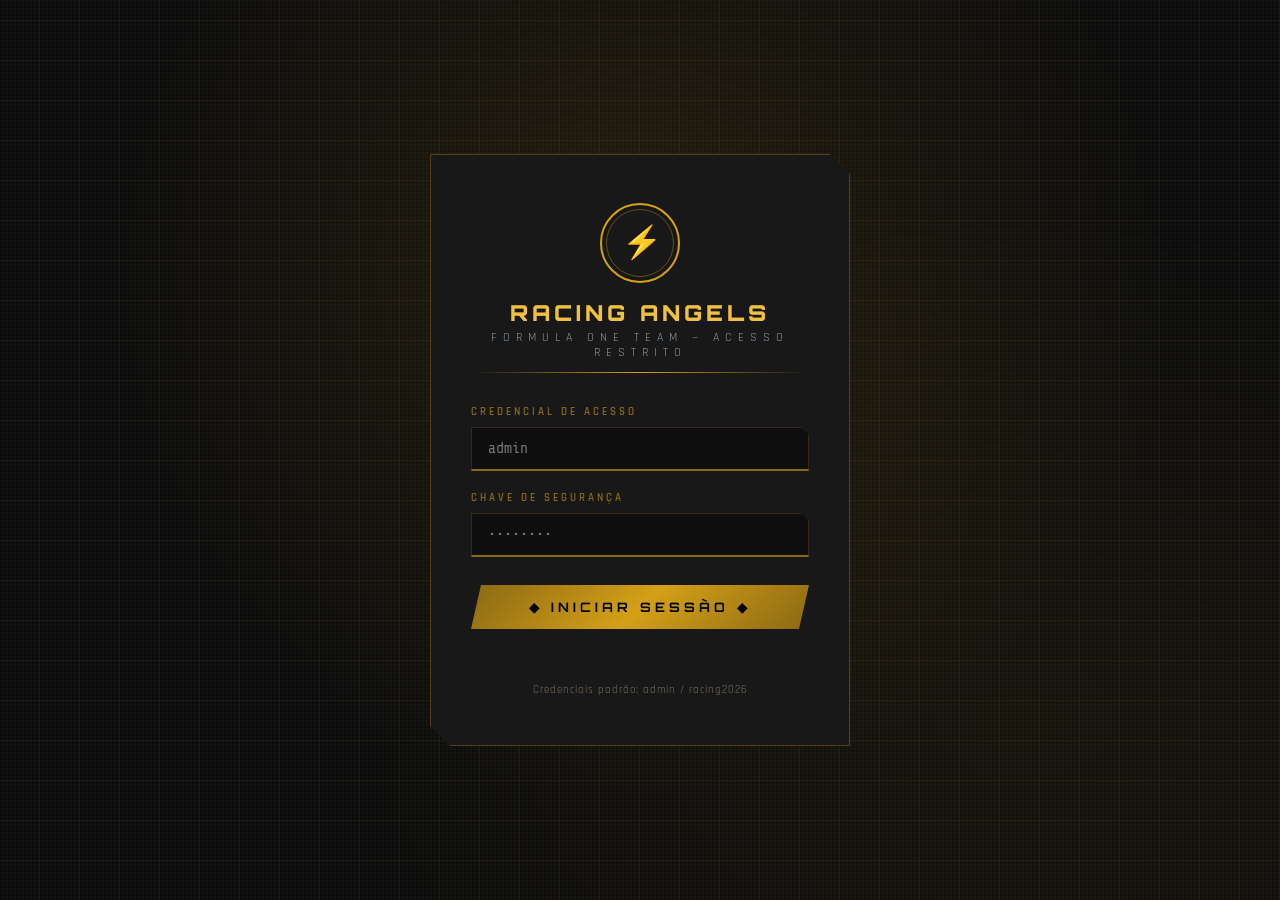
<file: index.html>
<!DOCTYPE html>
<html lang="pt-BR">
<head>
  <meta charset="UTF-8">
  <meta name="viewport" content="width=device-width, initial-scale=1.0">
  <title>Racing Angels — Formula One Team</title>
  <link href="https://fonts.googleapis.com/css2?family=Rajdhani:wght@400;500;600;700&family=Orbitron:wght@400;700;900&family=Share+Tech+Mono&display=swap" rel="stylesheet">
  <link rel="stylesheet" href="style.css">
</head>
<body class="carbon-bg">
  
  <div class="loader-bar" id="loader"></div>
  
  <div id="login-screen" class="screen active">
    <div class="login-bg"></div>
    <div class="login-lines"></div>
    
    <div class="login-card">
      <div class="login-emblem">
        <div class="emblem-ring">
          <div class="wing-icon">⚡</div>
        </div>
        <div class="login-title">Racing Angels</div>
        <div class="login-subtitle">Formula One Team — Acesso Restrito</div>
        <div class="logo-line"></div>
      </div>
  
      <div class="form-group">
        <label class="form-label">Credencial de Acesso</label>
        <input type="text" id="username" class="form-input" placeholder="admin" autocomplete="off">
      </div>
  
      <div class="form-group">
        <label class="form-label">Chave de Segurança</label>
        <input type="password" id="password" class="form-input" placeholder="••••••••">
      </div>
  
      <button class="btn-login" onclick="doLogin()">◆ INICIAR SESSÃO ◆</button>
      <div class="login-error" id="login-error"></div>
      <div class="login-hint">Credenciais padrão: admin / racing2026</div>
    </div>
  </div>
  
  <div id="app" class="screen">
    
    <nav class="sidebar">
      <div class="sidebar-logo">
        <div class="logo-mark">RA</div>
        <div class="logo-sub">Formula One</div>
        <div class="logo-line"></div>
      </div>
  
      <div class="nav-section">
        <div class="nav-label">Principal</div>
        <div class="nav-item active" onclick="navigate('dashboard', this)">
          <span class="nav-icon">◈</span>
          <span>Dashboard</span>
        </div>
        <div class="nav-item" onclick="navigate('drivers', this)">
          <span class="nav-icon">◉</span>
          <span>Corredores</span>
          <span class="nav-badge">4</span>
        </div>
        <div class="nav-item" onclick="navigate('laps', this)">
          <span class="nav-icon">⏱</span>
          <span>Voltas</span>
        </div>
      </div>
  
      <div class="sidebar-footer">
        <div class="user-badge">
          <div class="user-avatar" id="user-avatar">AD</div>
          <div>
            <div class="user-name" id="user-name-display">Admin</div>
            <div class="user-role">Engenharia</div>
          </div>
          <button class="btn-logout" onclick="doLogout()">SAIR</button>
        </div>
      </div>
    </nav>
  
    <div class="main-content">
      <div class="topbar">
        <div class="topbar-title" id="page-title">Dashboard</div>
        <div class="topbar-meta">
          <span><span class="status-dot"></span>SISTEMA ATIVO</span>
          <span id="clock">00:00:00</span>
          <span>GP BRASIL 2026</span>
        </div>
      </div>
  
      <div id="page-dashboard" class="page active">
        <div class="page-header">
          <div>
            <div class="page-title">Painel de Controle <span>Temporada 2026 — Visão Geral</span></div>
            <div class="gold-line"></div>
          </div>
          <button class="btn-detail" onclick="refreshDash()">↻ ATUALIZAR</button>
        </div>
  
        <div class="stats-grid">
          <div class="stat-card">
            <div class="stat-label">Posição no Campeonato</div>
            <div class="stat-value" id="s-pos">3º</div>
            <div class="stat-unit">Construtores</div>
            <div class="stat-delta delta-up">↑ +1</div>
          </div>
          <div class="stat-card">
            <div class="stat-label">Pontos Totais</div>
            <div class="stat-value" id="s-pts">284</div>
            <div class="stat-unit">Temporada 2026</div>
            <div class="stat-delta delta-up">+18 última corrida</div>
          </div>
          <div class="stat-card">
            <div class="stat-label">Melhor Volta</div>
            <div class="stat-value" id="s-lap">1:18.4</div>
            <div class="stat-unit">GP Silverstone</div>
            <div class="stat-delta delta-up">▲ FASTEST LAP</div>
          </div>
          <div class="stat-card">
            <div class="stat-label">Pódios</div>
            <div class="stat-value" id="s-pod">7</div>
            <div class="stat-unit">Esta temporada</div>
            <div class="stat-delta delta-up">↑ +2 vs 2026</div>
          </div>
        </div>
  
        <div class="dash-grid">
          <div class="panel">
            <div class="panel-title">⏱ Tempo por Volta — Últimas 8 Corridas</div>
            <div class="lap-chart" id="lap-chart">
               </div>
            <div class="lap-legend">
              <span><span class="legend-dot" style="background:#D4A017"></span>Rafaela Santana</span>
              <span><span class="legend-dot" style="background:#4488CC"></span>Renata Aparecida</span>
            </div>
          </div>
  
          <div class="panel">
            <div class="panel-title">◈ Classificação de Pilotos</div>
            <table class="standings-table">
              <thead>
                <tr>
                  <th>Pos</th>
                  <th>Piloto</th>
                  <th>Equipe</th>
                  <th style="text-align:right">Pts</th>
                </tr>
              </thead>
              <tbody id="standings-body">
                </tbody>
            </table>
          </div>
        </div>
      </div>
  
      <div id="page-drivers" class="page">
        <div class="page-header">
          <div>
            <div class="page-title">Corredores <span>Elenco Completo — Temporada 2026</span></div>
            <div class="gold-line"></div>
          </div>
          <button class="btn-detail" onclick="openAddDriver()">+ ADICIONAR CORREDOR</button>
        </div>
        <div class="drivers-grid" id="drivers-grid">
          </div>
      </div>
  
      <div id="page-laps" class="page">
        <div class="page-header">
          <div>
            <div class="page-title">Voltas <span>Registro de Telemetria</span></div>
            <div class="gold-line"></div>
          </div>
        </div>
  
        <div class="laps-controls">
          <div class="control-group">
            <div class="control-label">Corredor</div>
            <select class="control-select" id="filter-driver">
              <option value="">Todos os pilotos</option>
            </select>
          </div>
          <div class="control-group" style="margin-left:auto">
            <div class="control-label">&nbsp;</div>
            <button class="btn-add-lap" onclick="openAddLap()">+ REGISTRAR VOLTA</button>
          </div>
        </div>
  
        <div class="laps-table-wrap">
          <table class="laps-table">
            <thead>
              <tr>
                <th>Piloto</th>
                <th>Tempo</th>
                <th>Composto</th>
                <th>Status</th>
              </tr>
            </thead>
            <tbody id="laps-body">
              </tbody>
          </table>
        </div>
      </div>
    </div>
  </div>
  
  <div class="modal-overlay" id="modal-driver">
    <div class="modal-box">
      <div class="modal-title">◉ Novo Corredor</div>
      <div class="modal-grid">
        <div class="form-group">
          <label class="form-label">Nome Completo</label>
          <input type="text" id="d-name" class="form-input" placeholder="ex: Rafaela Santana">
        </div>
        <div class="form-group">
          <label class="form-label">Número</label>
          <input type="number" id="d-num" class="form-input" placeholder="ex: 44">
        </div>
        <div class="form-group">
          <label class="form-label">Nacionalidade</label>
          <input type="text" id="d-nat" class="form-input" placeholder="ex: 🇧🇷 BRA">
        </div>
        <div class="form-group">
          <label class="form-label">Função</label>
          <select id="d-role" class="form-input control-select">
            <option>Principal</option>
            <option>Reserva</option>
            <option>Academia</option>
          </select>
        </div>
      </div>
      <div class="modal-actions">
        <button class="btn-cancel" onclick="closeModal('modal-driver')">CANCELAR</button>
        <button class="btn-confirm" onclick="addDriver()">◆ CONFIRMAR</button>
      </div>
    </div>
  </div>
  
  <div class="modal-overlay" id="modal-lap">
    <div class="modal-box">
      <div class="modal-title">⏱ Registrar Volta</div>
      <div class="modal-grid">
        <div class="form-group">
          <label class="form-label">Corredor</label>
          <select id="l-driver" class="form-input control-select">
              </select>
        </div>
        <div class="form-group">
          <label class="form-label">Tempo (mm:ss.ms)</label>
          <input type="text" id="l-time" class="form-input" placeholder="1:20.500">
        </div>
      </div>
      <div class="modal-actions">
        <button class="btn-cancel" onclick="closeModal('modal-lap')">CANCELAR</button>
        <button class="btn-confirm" onclick="addLap()">◆ SALVAR</button>
      </div>
    </div>
  </div>

  <div class="toast" id="toast">Operação realizada com sucesso!</div>

  <script src="script.js"></script>
</body>
</html>
</file>
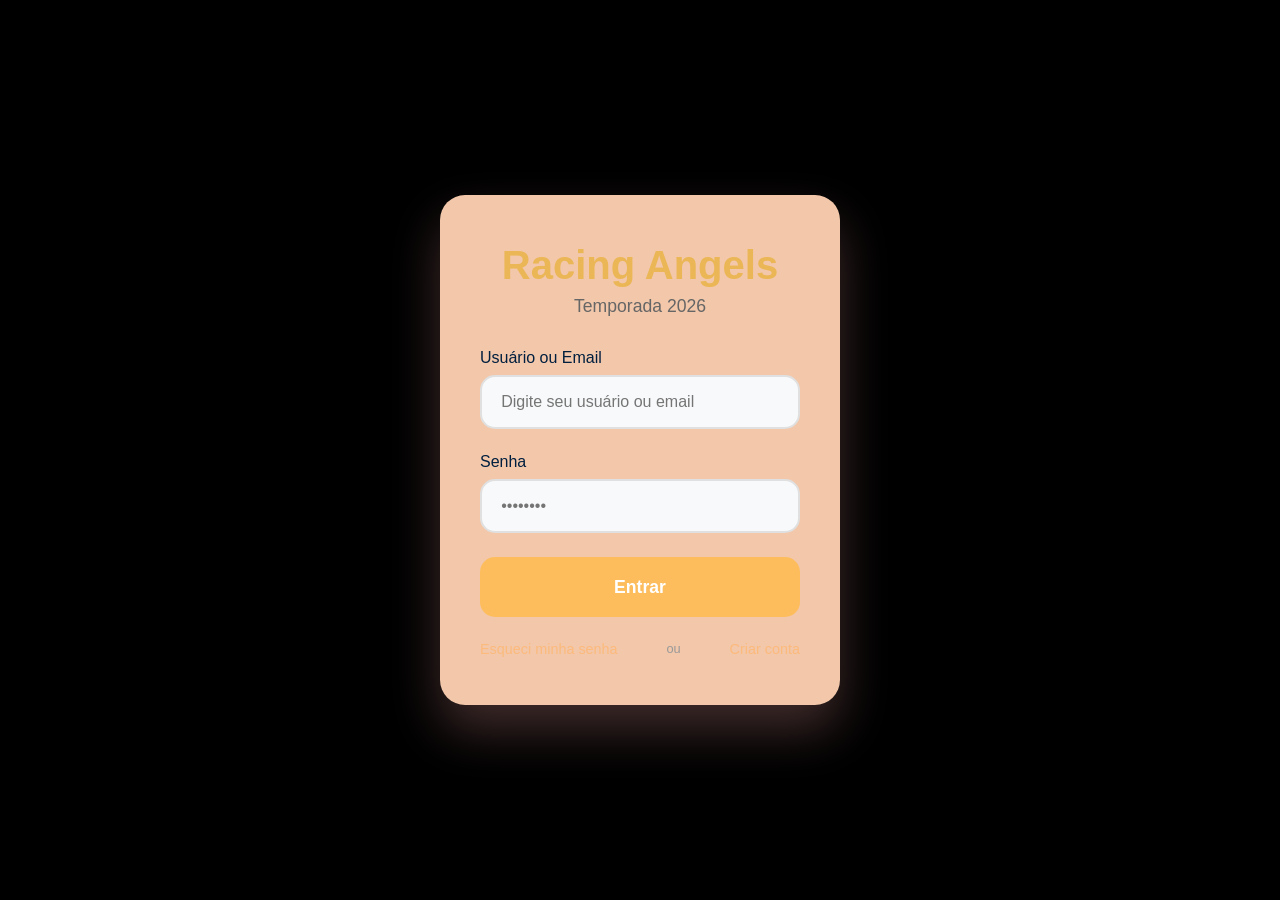
<file: teste/login.html>
<!DOCTYPE html>
<html lang="pt-BR">
<head>
    <meta charset="UTF-8">
    <meta name="viewport" content="width=device-width, initial-scale=1.0">
    <title>Login - StyleBarber</title>
    <link rel="stylesheet" href="login.css">
</head>
<body>
    <div class="login-container">
        <div class="login-card">
            <div class="logo-section">
                <h1>Racing Angels</h1>
                <p>Temporada 2026</p>
            </div>
            
            <form class="login-form">
                <div class="input-group">
                    <label>Usuário ou Email</label>
                    <input type="text" placeholder="Digite seu usuário ou email" required>
                </div>
                <div class="input-group">
                    <label>Senha</label>
                    <input type="password" placeholder="••••••••" required>
                </div>
                <button type="submit" class="btn-login-full">Entrar</button>
            </form>
            
            <div class="login-links">
                <a href="#">Esqueci minha senha</a>
                <span>ou</span>
                <a href="cadastro.html">Criar conta</a>
            </div>
        </div>
    </div>
</body>
</html>
</file>
<file: style.css>
:root {
    --gold: #D4A017;
    --gold-light: #F0C040;
    --gold-dark: #8B6914;
    --carbon: #0A0A0A;
    --carbon-mid: #141414;
    --carbon-light: #1E1E1E;
    --carbon-panel: #181818;
    --silver: #8A9BAA;
    --silver-light: #C8D8E0;
    --text: #E8E0CC;
    --text-dim: #7A7060;
    --danger: #E03030;
    --success: #30C060;
    --accent: #FFD700;
  }
  
  * { margin: 0; padding: 0; box-sizing: border-box; }
  
  body {
    background: var(--carbon);
    color: var(--text);
    font-family: 'Rajdhani', sans-serif;
    min-height: 100vh;
    overflow-x: hidden;
  }
  
  .carbon-bg {
    background-image:
      repeating-linear-gradient(0deg, transparent, transparent 2px, rgba(255,255,255,0.015) 2px, rgba(255,255,255,0.015) 4px),
      repeating-linear-gradient(90deg, transparent, transparent 2px, rgba(255,255,255,0.015) 2px, rgba(255,255,255,0.015) 4px);
    background-size: 4px 4px;
  }
  
 
  .screen { display: none; min-height: 100vh; }
  .screen.active { display: flex; flex-direction: column; }
  #app { display: none; flex-direction: row; min-height: 100vh; }
  #app.active { display: flex; }
  
  
  #login-screen {
    align-items: center;
    justify-content: center;
    position: relative;
    overflow: hidden;
  }
  
  .login-bg {
    position: absolute; inset: 0;
    background: radial-gradient(ellipse at 50% 30%, rgba(212,160,23,0.12) 0%, transparent 60%),
                radial-gradient(ellipse at 80% 80%, rgba(212,160,23,0.06) 0%, transparent 50%);
  }
  
  .login-lines {
    position: absolute; inset: 0;
    background-image:
      repeating-linear-gradient(0deg, transparent, transparent 39px, rgba(212,160,23,0.06) 39px, rgba(212,160,23,0.06) 40px),
      repeating-linear-gradient(90deg, transparent, transparent 39px, rgba(212,160,23,0.06) 39px, rgba(212,160,23,0.06) 40px);
  }
  
  .login-card {
    position: relative;
    width: 420px;
    background: var(--carbon-panel);
    border: 1px solid rgba(212,160,23,0.3);
    padding: 48px 40px;
    clip-path: polygon(0 0, calc(100% - 20px) 0, 100% 20px, 100% 100%, 20px 100%, 0 calc(100% - 20px));
  }
  
  .login-emblem {
    text-align: center;
    margin-bottom: 32px;
  }
  
  .emblem-ring {
    width: 80px; height: 80px;
    border: 2px solid var(--gold);
    border-radius: 50%;
    margin: 0 auto 16px;
    display: flex; align-items: center; justify-content: center;
    position: relative;
  }
  
  .emblem-ring::before {
    content: '';
    position: absolute; inset: 4px;
    border: 1px solid rgba(212,160,23,0.4);
    border-radius: 50%;
  }
  
  .wing-icon { font-size: 32px; color: var(--gold); letter-spacing: -4px; }
  
  .login-title {
    font-family: 'Orbitron', sans-serif;
    font-size: 22px;
    font-weight: 900;
    color: var(--gold-light);
    letter-spacing: 4px;
    text-transform: uppercase;
  }
  
  .login-subtitle {
    font-size: 12px;
    letter-spacing: 6px;
    color: var(--silver);
    text-transform: uppercase;
    margin-top: 4px;
  }
  
  .form-group { margin-bottom: 20px; }
  
  .form-label {
    display: block;
    font-size: 11px;
    letter-spacing: 3px;
    color: var(--gold-dark);
    text-transform: uppercase;
    margin-bottom: 8px;
    font-weight: 600;
  }
  
  .form-input {
    width: 100%;
    background: rgba(0,0,0,0.4);
    border: 1px solid rgba(212,160,23,0.2);
    border-bottom: 2px solid var(--gold-dark);
    color: var(--text);
    font-family: 'Share Tech Mono', monospace;
    font-size: 15px;
    padding: 12px 16px;
    outline: none;
    transition: all 0.3s;
    clip-path: polygon(0 0, calc(100% - 8px) 0, 100% 8px, 100% 100%, 0 100%);
  }
  
  .form-input:focus {
    border-color: var(--gold);
    background: rgba(212,160,23,0.05);
    box-shadow: 0 0 0 1px rgba(212,160,23,0.2);
  }
  
  .btn-login {
    width: 100%;
    padding: 14px;
    background: linear-gradient(135deg, var(--gold-dark) 0%, var(--gold) 50%, var(--gold-dark) 100%);
    border: none;
    color: #000;
    font-family: 'Orbitron', sans-serif;
    font-size: 13px;
    font-weight: 700;
    letter-spacing: 4px;
    text-transform: uppercase;
    cursor: pointer;
    transition: all 0.3s;
    clip-path: polygon(10px 0, 100% 0, calc(100% - 10px) 100%, 0 100%);
    margin-top: 8px;
  }
  
  .btn-login:hover {
    background: linear-gradient(135deg, var(--gold) 0%, var(--gold-light) 50%, var(--gold) 100%);
    transform: translateY(-1px);
  }
  
  .login-error {
    color: var(--danger);
    font-size: 12px;
    letter-spacing: 1px;
    text-align: center;
    margin-top: 12px;
    min-height: 18px;
    font-family: 'Share Tech Mono', monospace;
  }
  
  .login-hint {
    text-align: center;
    font-size: 11px;
    color: var(--text-dim);
    margin-top: 24px;
    letter-spacing: 1px;
  }
  
  
  .sidebar {
    width: 220px;
    min-height: 100vh;
    background: var(--carbon-panel);
    border-right: 1px solid rgba(212,160,23,0.15);
    display: flex;
    flex-direction: column;
    flex-shrink: 0;
    position: sticky;
    top: 0;
    height: 100vh;
  }
  
  .sidebar-logo {
    padding: 24px 20px;
    border-bottom: 1px solid rgba(212,160,23,0.12);
    text-align: center;
  }
  
  .logo-mark {
    font-family: 'Orbitron', sans-serif;
    font-size: 28px;
    font-weight: 900;
    color: var(--gold);
    letter-spacing: 2px;
    line-height: 1;
  }
  
  .logo-sub {
    font-size: 9px;
    letter-spacing: 4px;
    color: var(--silver);
    text-transform: uppercase;
    margin-top: 4px;
    display: block;
  }
  
  .logo-line {
    height: 1px;
    background: linear-gradient(to right, transparent, var(--gold), transparent);
    margin: 12px 0;
  }
  
  .nav-section { padding: 12px 0; flex: 1; }
  
  .nav-label {
    font-size: 9px;
    letter-spacing: 4px;
    color: var(--text-dim);
    text-transform: uppercase;
    padding: 8px 20px 4px;
    font-weight: 600;
  }
  
  .nav-item {
    display: flex;
    align-items: center;
    gap: 12px;
    padding: 12px 20px;
    cursor: pointer;
    transition: all 0.2s;
    border-left: 2px solid transparent;
    color: var(--silver);
    font-size: 14px;
    font-weight: 500;
    letter-spacing: 1px;
    text-transform: uppercase;
    position: relative;
  }
  
  .nav-item:hover {
    background: rgba(212,160,23,0.05);
    color: var(--text);
    border-left-color: rgba(212,160,23,0.4);
  }
  
  .nav-item.active {
    background: rgba(212,160,23,0.08);
    color: var(--gold-light);
    border-left-color: var(--gold);
  }
  
  .nav-item.active .nav-icon { color: var(--gold); }
  .nav-icon { font-size: 16px; width: 20px; text-align: center; color: var(--text-dim); }
  
  .nav-badge {
    margin-left: auto;
    background: var(--gold-dark);
    color: #000;
    font-size: 9px;
    font-weight: 700;
    padding: 2px 6px;
    border-radius: 8px;
    letter-spacing: 1px;
  }
  
  .sidebar-footer {
    padding: 16px 20px;
    border-top: 1px solid rgba(212,160,23,0.12);
  }
  
  .user-badge { display: flex; align-items: center; gap: 10px; }
  
  .user-avatar {
    width: 32px; height: 32px;
    background: var(--gold-dark);
    border-radius: 50%;
    display: flex; align-items: center; justify-content: center;
    font-family: 'Orbitron', sans-serif;
    font-size: 12px;
    font-weight: 700;
    color: #000;
  }
  
  .user-name { font-size: 13px; font-weight: 600; color: var(--text); }
  .user-role { font-size: 10px; color: var(--text-dim); letter-spacing: 1px; text-transform: uppercase; }
  
  .btn-logout {
    margin-left: auto;
    background: none;
    border: 1px solid rgba(212,160,23,0.2);
    color: var(--text-dim);
    font-size: 11px;
    padding: 4px 8px;
    cursor: pointer;
    font-family: 'Rajdhani', sans-serif;
    letter-spacing: 1px;
    transition: all 0.2s;
    text-transform: uppercase;
  }
  .btn-logout:hover { color: var(--danger); border-color: var(--danger); }
  
 
  .main-content {
    flex: 1;
    display: flex;
    flex-direction: column;
    overflow: hidden;
  }
  
  .topbar {
    background: var(--carbon-panel);
    border-bottom: 1px solid rgba(212,160,23,0.12);
    padding: 0 32px;
    height: 56px;
    display: flex;
    align-items: center;
    justify-content: space-between;
    flex-shrink: 0;
  }
  
  .topbar-title {
    font-family: 'Orbitron', sans-serif;
    font-size: 14px;
    font-weight: 700;
    letter-spacing: 4px;
    color: var(--gold);
    text-transform: uppercase;
  }
  
  .topbar-meta {
    display: flex; align-items: center; gap: 20px;
    font-size: 11px;
    color: var(--text-dim);
    font-family: 'Share Tech Mono', monospace;
  }
  
  .status-dot {
    display: inline-block;
    width: 6px; height: 6px;
    border-radius: 50%;
    background: var(--success);
    margin-right: 6px;
    animation: pulse 2s infinite;
  }
  
  @keyframes pulse {
    0%, 100% { opacity: 1; }
    50% { opacity: 0.3; }
  }
  
  .page { flex: 1; overflow-y: auto; padding: 32px; display: none; }
  .page.active { display: block; }
  
  
  .page-header {
    margin-bottom: 28px;
    display: flex;
    align-items: flex-end;
    justify-content: space-between;
  }
  
  .page-title {
    font-family: 'Orbitron', sans-serif;
    font-size: 20px;
    font-weight: 700;
    color: var(--gold-light);
    letter-spacing: 3px;
    text-transform: uppercase;
  }
  
  .page-title span {
    display: block;
    font-size: 11px;
    letter-spacing: 4px;
    color: var(--text-dim);
    font-weight: 400;
    margin-top: 4px;
    font-family: 'Rajdhani', sans-serif;
  }
  
  .gold-line {
    height: 2px;
    background: linear-gradient(to right, var(--gold), transparent);
    margin-top: 10px;
  }
  
 
  .stats-grid { display: grid; grid-template-columns: repeat(4, 1fr); gap: 16px; margin-bottom: 28px; }
  
  .stat-card {
    background: var(--carbon-light);
    border: 1px solid rgba(212,160,23,0.15);
    border-top: 2px solid var(--gold-dark);
    padding: 20px 18px;
    position: relative;
    overflow: hidden;
  }
  
  .stat-card::after {
    content: ''; position: absolute; bottom: 0; right: 0; width: 40px; height: 40px;
    border-top: 1px solid rgba(212,160,23,0.1); border-left: 1px solid rgba(212,160,23,0.1);
  }
  
  .stat-label { font-size: 10px; letter-spacing: 3px; color: var(--text-dim); text-transform: uppercase; margin-bottom: 8px; font-weight: 600; }
  .stat-value { font-family: 'Orbitron', sans-serif; font-size: 28px; font-weight: 700; color: var(--gold-light); line-height: 1; }
  .stat-unit { font-size: 11px; color: var(--text-dim); font-family: 'Rajdhani', sans-serif; margin-top: 4px; }
  .stat-delta { position: absolute; top: 18px; right: 18px; font-size: 12px; font-weight: 600; }
  
  .delta-up { color: var(--success); }
  .delta-down { color: var(--danger); }
  
  .dash-grid { display: grid; grid-template-columns: 1fr 1fr; gap: 20px; }
  
  .panel {
    background: var(--carbon-light);
    border: 1px solid rgba(212,160,23,0.12);
    padding: 20px;
  }
  
  .panel-title {
    font-family: 'Orbitron', sans-serif;
    font-size: 11px;
    font-weight: 700;
    letter-spacing: 3px;
    color: var(--gold);
    text-transform: uppercase;
    margin-bottom: 16px;
    padding-bottom: 10px;
    border-bottom: 1px solid rgba(212,160,23,0.12);
  }
  
  
  .lap-chart { height: 140px; display: flex; align-items: flex-end; gap: 6px; padding-top: 10px; }
  .bar-group { flex: 1; display: flex; flex-direction: column; align-items: center; gap: 2px; }
  .bar { width: 100%; transition: all 0.5s; position: relative; }
  .bar-label { font-size: 9px; color: var(--text-dim); font-family: 'Share Tech Mono', monospace; margin-top: 4px; }
  .lap-legend { display: flex; gap: 16px; margin-top: 12px; font-size: 11px; color: var(--text-dim); }
  .legend-dot { display: inline-block; width: 8px; height: 8px; border-radius: 50%; margin-right: 5px; }
  
  
  .standings-table { width: 100%; border-collapse: collapse; }
  .standings-table thead tr { border-bottom: 1px solid rgba(212,160,23,0.2); }
  .standings-table th { text-align: left; font-size: 9px; letter-spacing: 3px; color: var(--text-dim); padding: 8px 12px; font-weight: 600; text-transform: uppercase; }
  .standings-table td { padding: 10px 12px; font-size: 13px; border-bottom: 1px solid rgba(255,255,255,0.04); font-weight: 500; }
  .standings-table tr:hover td { background: rgba(212,160,23,0.04); }
  
 
  .drivers-grid { display: grid; grid-template-columns: repeat(auto-fill, minmax(280px, 1fr)); gap: 20px; }
  
  .driver-card {
    background: var(--carbon-light);
    border: 1px solid rgba(212,160,23,0.15);
    position: relative;
    overflow: hidden;
    transition: all 0.3s;
    cursor: pointer;
  }
  .driver-card:hover { border-color: rgba(212,160,23,0.5); transform: translateY(-2px); }
  .driver-card::before {
    content: ''; position: absolute; top: 0; left: 0; right: 0; height: 2px;
    background: linear-gradient(to right, var(--gold-dark), var(--gold), var(--gold-dark));
  }
  
  .driver-header { display: flex; align-items: center; gap: 16px; padding: 20px 20px 16px; border-bottom: 1px solid rgba(212,160,23,0.08); }
  .driver-number { font-family: 'Orbitron', sans-serif; font-size: 36px; font-weight: 900; color: rgba(212,160,23,0.2); line-height: 1; min-width: 52px; }
  .driver-info { flex: 1; }
  .driver-name { font-family: 'Orbitron', sans-serif; font-size: 14px; font-weight: 700; color: var(--text); letter-spacing: 1px; text-transform: uppercase; }
  .driver-team { font-size: 11px; color: var(--gold-dark); letter-spacing: 2px; text-transform: uppercase; margin-top: 2px; }
  .driver-flag { font-size: 20px; }
  .driver-stats { display: grid; grid-template-columns: repeat(3, 1fr); gap: 1px; background: rgba(212,160,23,0.08); }
  .dstat { background: var(--carbon-light); padding: 12px; text-align: center; }
  .dstat-val { font-family: 'Orbitron', sans-serif; font-size: 16px; font-weight: 700; color: var(--gold-light); }
  .dstat-key { font-size: 9px; letter-spacing: 2px; color: var(--text-dim); text-transform: uppercase; margin-top: 2px; }
  .driver-footer { padding: 10px 20px; display: flex; align-items: center; justify-content: space-between; }
  .status-pill { font-size: 10px; letter-spacing: 2px; padding: 3px 10px; text-transform: uppercase; font-weight: 600; }
  .status-active { color: var(--success); border: 1px solid var(--success); }
  .status-reserve { color: var(--gold); border: 1px solid var(--gold-dark); }
  .btn-detail { font-size: 10px; letter-spacing: 2px; color: var(--text-dim); background: none; border: 1px solid rgba(212,160,23,0.2); padding: 4px 12px; cursor: pointer; font-family: 'Rajdhani', sans-serif; text-transform: uppercase; transition: all 0.2s; }
  .btn-detail:hover { color: var(--gold); border-color: var(--gold); }
  
 
  .laps-controls { display: flex; gap: 12px; margin-bottom: 24px; flex-wrap: wrap; }
  .control-group { display: flex; flex-direction: column; gap: 6px; }
  .control-label { font-size: 9px; letter-spacing: 3px; color: var(--text-dim); text-transform: uppercase; font-weight: 600; }
  .control-select, .control-input {
    background: var(--carbon-light); border: 1px solid rgba(212,160,23,0.2); color: var(--text);
    font-family: 'Share Tech Mono', monospace; font-size: 13px; padding: 8px 12px; outline: none; cursor: pointer; min-width: 160px; transition: all 0.2s; appearance: none;
  }
  .control-select:focus, .control-input:focus { border-color: var(--gold); }
  .btn-add-lap {
    align-self: flex-end; padding: 9px 20px; background: var(--gold-dark); border: none; color: #000;
    font-family: 'Orbitron', sans-serif; font-size: 11px; font-weight: 700; letter-spacing: 2px; text-transform: uppercase;
    cursor: pointer; transition: all 0.2s; clip-path: polygon(8px 0, 100% 0, calc(100% - 8px) 100%, 0 100%);
  }
  .btn-add-lap:hover { background: var(--gold); }
  .laps-table-wrap { background: var(--carbon-light); border: 1px solid rgba(212,160,23,0.12); overflow: hidden; }
  .laps-table { width: 100%; border-collapse: collapse; }
  .laps-table thead { background: var(--carbon-panel); border-bottom: 2px solid rgba(212,160,23,0.2); }
  .laps-table th { text-align: left; font-size: 9px; letter-spacing: 3px; color: var(--text-dim); padding: 12px 16px; font-weight: 600; text-transform: uppercase; }
  .laps-table td { padding: 11px 16px; font-size: 13px; font-family: 'Share Tech Mono', monospace; border-bottom: 1px solid rgba(255,255,255,0.04); transition: all 0.2s; }
  .laps-table tr:hover td { background: rgba(212,160,23,0.04); }
  
  
  @media (max-width: 768px) {
    .sidebar { width: 60px; }
    .nav-item span, .nav-badge, .logo-sub, .sidebar-footer .user-name, .sidebar-footer .user-role { display: none; }
    .nav-icon { font-size: 18px; width: 100%; }
    .nav-item { justify-content: center; padding: 14px 0; }
    .stats-grid { grid-template-columns: 1fr 1fr; }
    .dash-grid { grid-template-columns: 1fr; }
  }
  
  
  .loader-bar { height: 2px; background: var(--gold); width: 0%; transition: width 0.5s; position: fixed; top: 0; left: 0; z-index: 999; }
  
  .modal-overlay { display: none; position: fixed; inset: 0; background: rgba(0,0,0,0.85); z-index: 100; align-items: center; justify-content: center; }
  .modal-overlay.open { display: flex; }
  .modal-box {
    background: var(--carbon-panel); border: 1px solid rgba(212,160,23,0.3); padding: 32px; width: 500px; max-width: 95vw;
    clip-path: polygon(0 0, calc(100% - 16px) 0, 100% 16px, 100% 100%, 16px 100%, 0 calc(100% - 16px));
  }
  .modal-title {
    font-family: 'Orbitron', sans-serif; font-size: 14px; font-weight: 700; color: var(--gold); letter-spacing: 3px;
    text-transform: uppercase; margin-bottom: 24px; padding-bottom: 12px; border-bottom: 1px solid rgba(212,160,23,0.2);
  }
  .modal-grid { display: grid; grid-template-columns: 1fr 1fr; gap: 16px; margin-bottom: 24px; }
  .modal-actions { display: flex; gap: 12px; justify-content: flex-end; }
  .btn-cancel {
    padding: 10px 20px; background: none; border: 1px solid rgba(212,160,23,0.2); color: var(--text-dim);
    font-family: 'Rajdhani', sans-serif; font-size: 12px; letter-spacing: 2px; text-transform: uppercase; cursor: pointer; transition: all 0.2s;
  }
  .btn-cancel:hover { border-color: var(--danger); color: var(--danger); }
  .btn-confirm {
    padding: 10px 24px; background: var(--gold-dark); border: none; color: #000;
    font-family: 'Orbitron', sans-serif; font-size: 11px; font-weight: 700; letter-spacing: 2px; text-transform: uppercase;
    cursor: pointer; transition: all 0.2s; clip-path: polygon(6px 0, 100% 0, calc(100% - 6px) 100%, 0 100%);
  }
  .btn-confirm:hover { background: var(--gold); }
  
  .toast {
    position: fixed; bottom: 28px; right: 28px; background: var(--carbon-panel);
    border: 1px solid var(--gold-dark); border-left: 3px solid var(--gold); padding: 12px 20px;
    font-size: 13px; letter-spacing: 1px; display: none; z-index: 200; font-family: 'Share Tech Mono', monospace;
  }
  .toast.show { display: block; animation: fadeup 0.3s; }
  @keyframes fadeup { from { transform: translateY(10px); opacity: 0; } }
</file>
<file: teste/login.css>
* {
    margin: 0;
    padding: 0;
    box-sizing: border-box;
  }
  
  body {
  font-family: 'Segoe UI', Tahoma, Geneva, Verdana, sans-serif;
  background-color: #000000;
  min-height: 100vh;
  display: flex;
  align-items: center;
  justify-content: center;
  padding: 1rem;
}

.login-container {
  width: 100%;
  max-width: 400px;
}

.login-card {
  background: rgba(255, 210, 180, 0.95);
  backdrop-filter: blur(20px);
  border-radius: 25px;
  padding: 3rem 2.5rem;
  box-shadow: 0 25px 50px rgba(255, 173, 173, 0.25);
  text-align: center;
  animation: slideUp 0.8s ease-out;
}

@keyframes slideUp {
  from {
      opacity: 0;
      transform: translateY(30px);
  }
  to {
      opacity: 1;
      transform: translateY(0);
  }
}

.logo-section h1 {
  background: linear-gradient(45deg, #ebb655, #ebb655);
  -webkit-background-clip: text;
  -webkit-text-fill-color: transparent;
  font-size: 2.5rem;
  margin-bottom: 0.5rem;
}

.logo-section p {
  color: #666;
  font-size: 1.1rem;
  margin-bottom: 2rem;
}

.input-group {
  margin-bottom: 1.5rem;
  text-align: left;
}

.input-group label {
  display: block;
  margin-bottom: 0.5rem;
  color: #001f3f;
  font-weight: 500;
}

.input-group input {
  width: 100%;
  padding: 1rem 1.2rem;
  border: 2px solid #e0e0e0;
  border-radius: 15px;
  font-size: 1rem;
  transition: all 0.3s;
  background: #f8f9fa;
}

.input-group input:focus {
  outline: none;
  border-color: #ffffff;
  box-shadow: 0 0 0 3px rgba(255, 105, 180, 0.1);
  background: white;
}

.btn-login-full {
  width: 100%;
  background: linear-gradient(45deg, #fdbd5d, #fdbd5d);
  color: white;
  border: none;
  padding: 1.2rem;
  border-radius: 15px;
  font-size: 1.1rem;
  font-weight: bold;
  cursor: pointer;
  transition: all 0.3s;
  margin-bottom: 1.5rem;
}

.btn-login-full:hover {
  transform: translateY(-2px);
  box-shadow: 0 10px 25px rgba(250, 250, 250, 0.3);
}

.login-links {
  display: flex;
  justify-content: space-between;
  align-items: center;
  font-size: 0.9rem;
}

.login-links a {
  color: #fcba7c;
  text-decoration: none;
  font-weight: 500;
}

.login-links a:hover {
  text-decoration: underline;
}

.login-links span {
  color: #999;
  font-size: 0.8rem;
}

@media (max-width: 480px) {
  .login-card {
      padding: 2rem 1.5rem;
      margin: 1rem;
  }
  
  .logo-section h1 {
      font-size: 2rem;
  }
}
</file>
